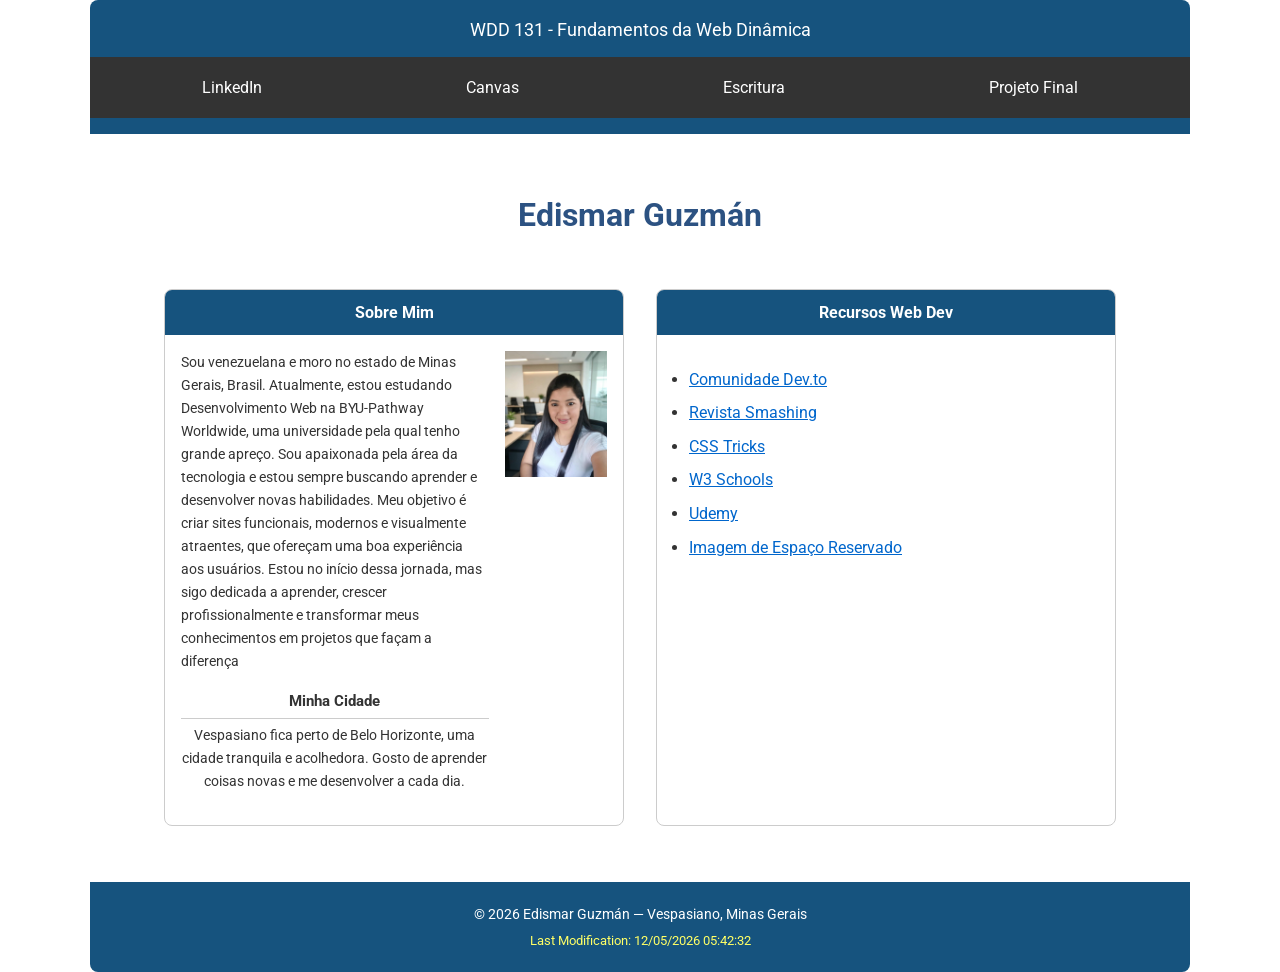
<file: index.html>
<!DOCTYPE html>
<html lang="pt-BR">
<head>
    <meta charset="UTF-8">
    <meta name="viewport" content="width=device-width, initial-scale=1.0">


    <meta name="description" content="WDD 131 - Fundamentos da Web Dinâmica | Edismar Guzmán | Curso de desenvolvimento Web">
    <meta name="author" content="Edismar Guzmán">

    <title>WDD 131 - Fundamentos da Web Dinâmica - Edismar Guzmán</title>

    <link rel="stylesheet" href="estilos/base.css">
    <script src="scripts/obterdatas.js" defer></script>

    <link rel="preconnect" href="https://fonts.googleapis.com">
    <link rel="preconnect" href="https://fonts.gstatic.com" crossorigin>
    <link href="https://fonts.googleapis.com/css2?family=Roboto:wght@400;700&display=swap" rel="stylesheet">



    
</head>
<body>
     <header>
        <span id="titulo-curso">WDD 131 - Fundamentos da Web Dinâmica</span>

        <nav>   
           <a href="https://linkedin.com/in/edismar" target="_blank">LinkedIn</a>
           <a href="https://byupw.instructure.com/">Canvas</a>
           <a href="https://www.churchofjesuschrist.org/study/scriptures?lang=por">Escritura</a>
           <a href="#">Projeto Final</a>
        </nav>
     </header>
        <main>
            <h1>Edismar Guzmán</h1>

              <section class="card">
                   <h2>Sobre Mim</h2>
                   <div class="sobre-conteudo">
                     <div class="sobre-texto">
                    
                        <p>Sou venezuelana e moro no estado de Minas Gerais, Brasil. 
                        Atualmente, estou estudando Desenvolvimento Web na BYU-Pathway Worldwide, uma universidade pela qual
                        tenho grande apreço. Sou apaixonada pela área da tecnologia e estou sempre buscando aprender e
                        desenvolver novas habilidades.
                        Meu objetivo é criar sites funcionais, modernos e visualmente atraentes, 
                        que ofereçam uma boa experiência aos usuários. Estou no início dessa jornada,
                        mas sigo dedicada a aprender, crescer profissionalmente e transformar meus conhecimentos 
                        em projetos que façam a diferença</p>

                        <h3>Minha Cidade</h3>
                        <p>Vespasiano fica perto de Belo Horizonte, uma cidade tranquila e acolhedora.
                         Gosto de aprender coisas novas e me desenvolver a cada dia.</p>
                    </div>

                    <div class="sobre-imagem">
                        <img src="imagens/edismar2n.jpg" alt="Foto de Edismar Guzmán" width="300">
                    </div>
                 </div>
            </section>

       <section class="card">
            <h2>Recursos Web Dev</h2>
            <ul>
                <li><a href="#">Comunidade Dev.to</a></li>
                <li><a href="#">Revista Smashing</a></li>
                <li><a href="#">CSS Tricks</a></li>
                <li><a href="#">W3 Schools</a></li>
                <li><a href="#">Udemy</a></li>
                <li><a href="#">Imagem de Espaço Reservado</a></li>
            </ul>
       </section>
  </main>
    
    <footer>
         <p>&copy; <span id="anoatual"></span> Edismar Guzmán — Vespasiano, Minas Gerais</p>
         <p id="ultimaModificacao"></p>
    </footer>
</body>
</html>
</file>
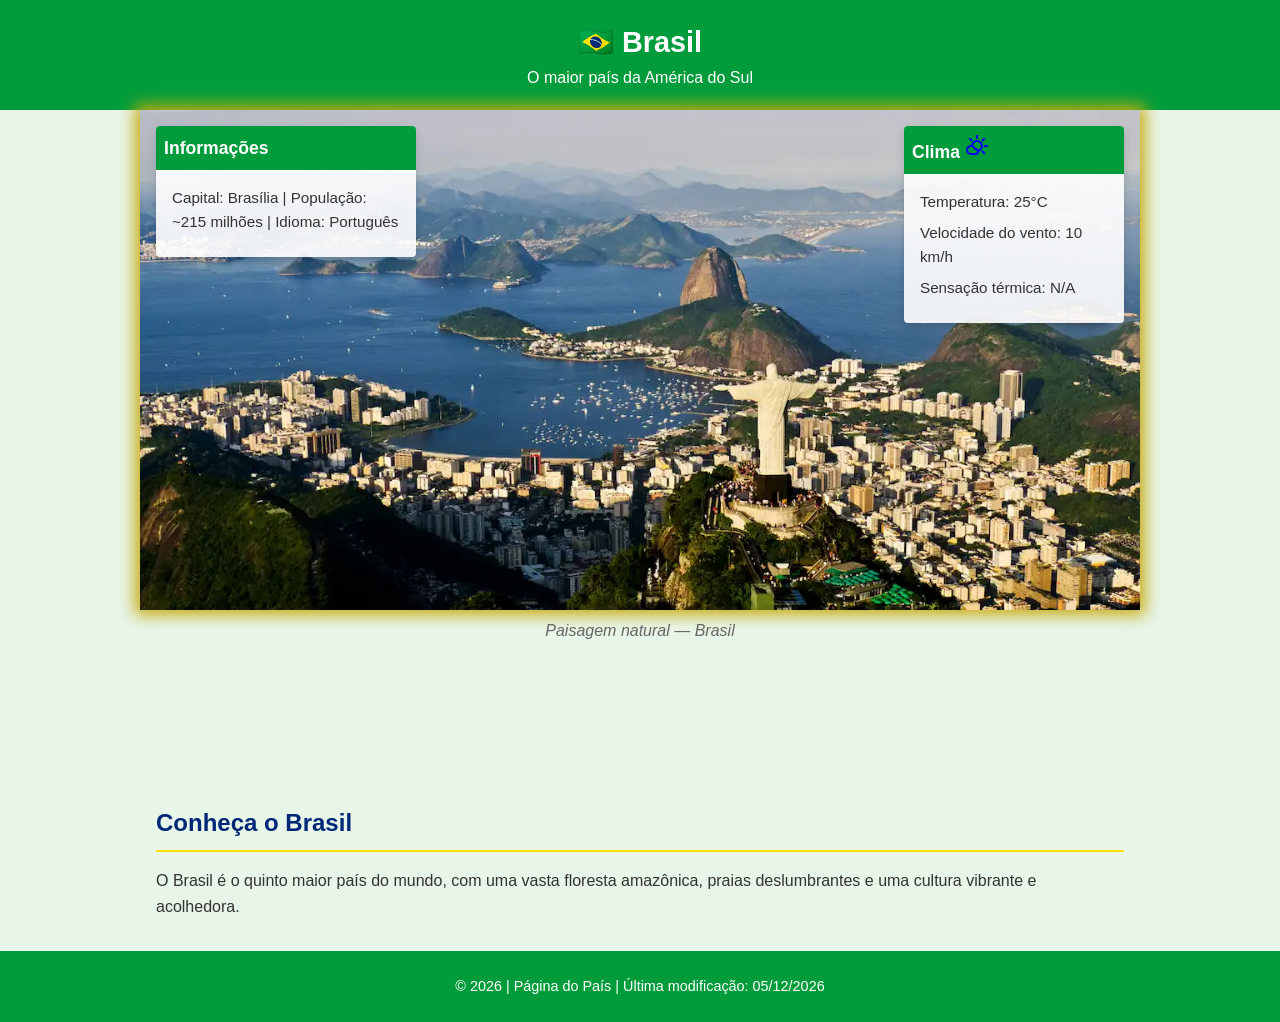
<file: local.html>
<!DOCTYPE html>
<html lang="pt-BR">
<head>
    <meta charset="utf-8">
    <meta name="viewport" content="width=device-width, initial-scale=1.0">
    <title>Brasil — Terra da Luz</title>
    <meta name="description" content="Conheça o Brasil: clima, geografia e belezas naturais">
    <meta name="author" content="Edismar Guzmán">
    
    <!-- Vinculamos o CSS primeiro -->
    <link rel="stylesheet" href="estilos/local.css">
    
    <!-- O atributo defer faz o JS carregar DEPOIS do HTML estar pronto -->
    <script src="scripts/local.js" defer></script>
</head>
<body>

    <header>
        <h1>🇧🇷 Brasil</h1>
        <p>O maior país da América do Sul</p>
    </header>

    <main>
        <!-- Imagem responsiva — usa srcset/picture -->
        <figure class="hero">
            <picture>
            <source srcset="imagem-brasil/brasil-grande.webp" media="(min-width: 768px)">
             <source srcset="imagem-brasil/brasil-media.webp" media="(min-width: 400px)">
            <img src="imagem-brasil/brasil-pequena.webp" alt="Paisagem do Brasil" width="800" height="400">
            </picture>

            <figcaption>Paisagem natural — Brasil</figcaption>
        </figure>

        <section class="intro">
            <h2>Conheça o Brasil</h2>
            <p>O Brasil é o quinto maior país do mundo, com uma vasta floresta amazônica, praias deslumbrantes e uma cultura vibrante e acolhedora.</p>
        </section>

        <section class="clima">
            <h2>Clima <img src="imagem-brasil/sol.svg" alt="Iconede clima"></h2>
            <ul>
                <li>Temperatura: <span id="temperatura">25</span>°C</li>
                <li>Velocidade do vento: <span id="vento">10</span> km/h</li>
                <li>Sensação térmica: <span id="sensacao">—</span></li>
            </ul>
        </section>

        <section class="dados">
            <h2>Informações</h2>
            <p>Capital: Brasília | População: ~215 milhões | Idioma: Português</p>
        </section>
    </main>

    <footer>
        <p>&copy; <span id="ano"></span> | Página do País | Última modificação: <span id="data-modificacao"></span></p>
    </footer>

</body>
</html>
</file>
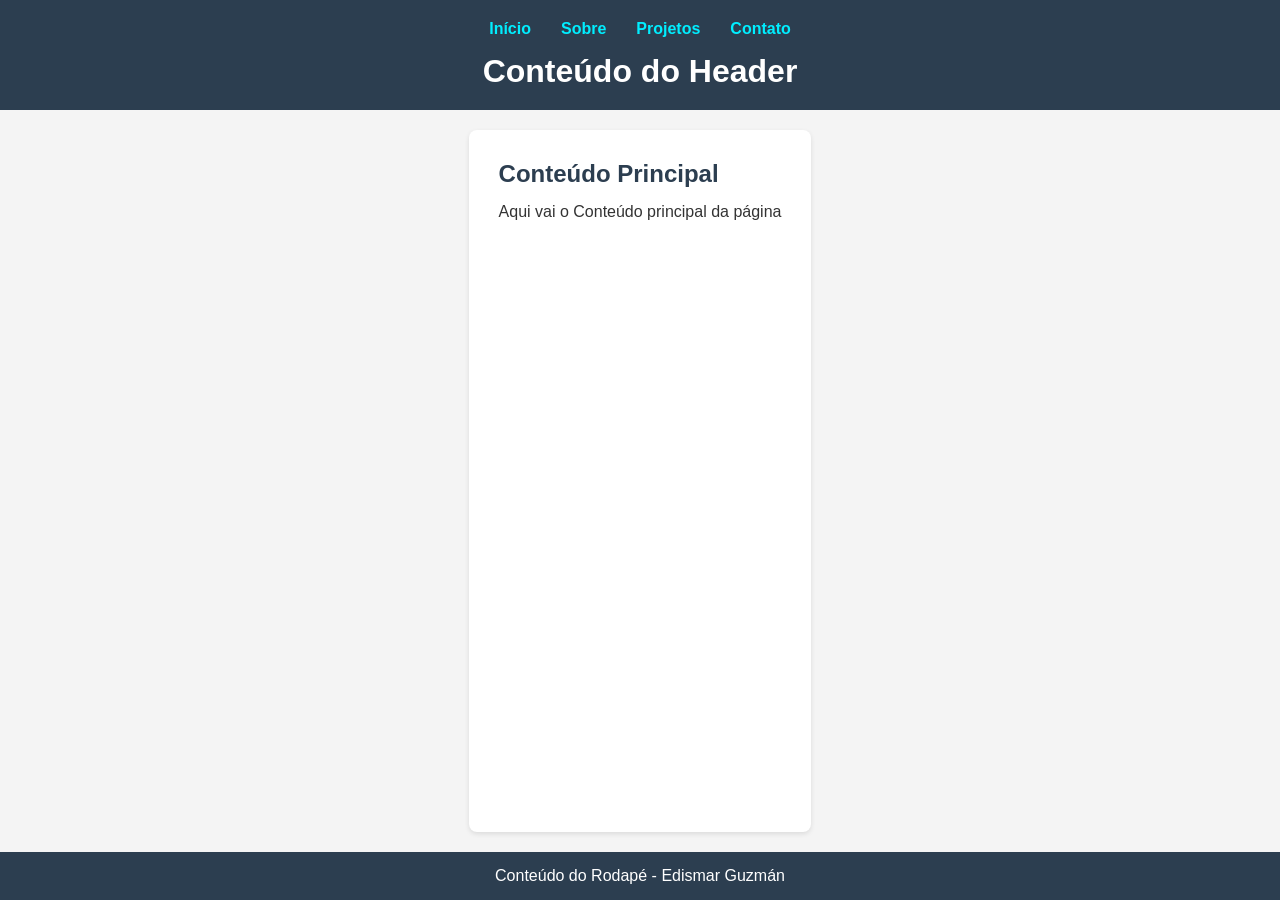
<file: semana01/layout-basico.html>
<!DOCTYPE html>
<html lang="pt-BR">
<head>
    <meta charset="UTF-8">
    <meta name="viewport" content="width=device-width, initial-scale=1.0">
    <title>Edimar Guzmán | WDD 131</title>
    <link rel="stylesheet" href="estilos/layout.css">

</head>
<body>

    <header>
        <nav>

        <a href="#">Início</a>
        <a href="#">Sobre</a>
        <a href="#">Projetos</a>
        <a href="#">Contato</a>
    </nav>
    <h1>Conteúdo do Header</h1>
    </header>
    <main>
        <section>
            <h2>Conteúdo Principal</h2>
            <p>Aqui vai o Conteúdo principal da página  </p>
        </section>
    </main>
    <footer>
        Conteúdo do Rodapé - Edismar Guzmán
    </footer>
    
</body>
</html>
</file>
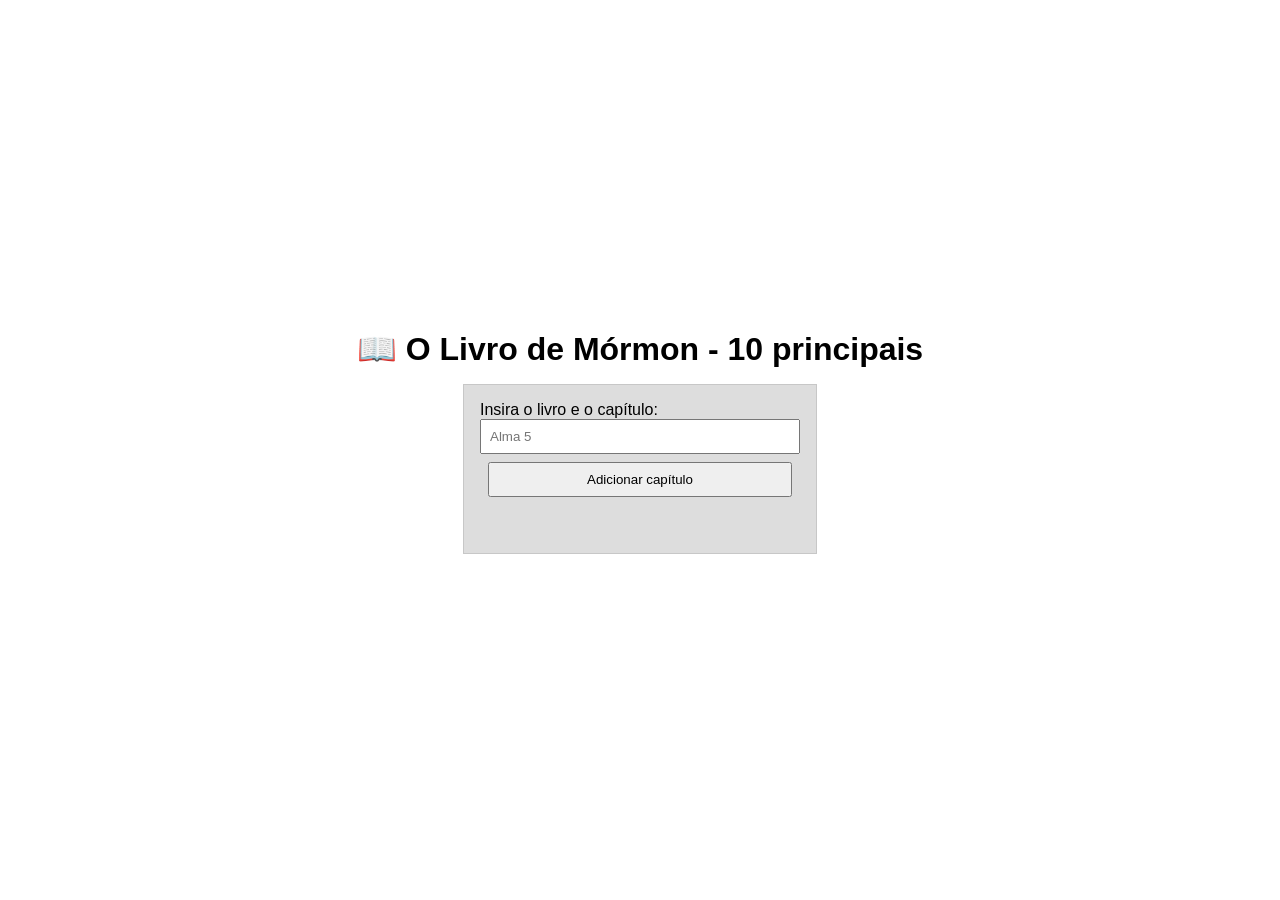
<file: semana02/bom.html>
<!DOCTYPE html>
<html lang="en">
<head>
    <meta charset="UTF-8">
    <meta name="viewport" content="width=device-width, initial-scale=1.0">
    <title>Capítulos Favoritos - Libro de Mórmon</title>
    <link rel="stylesheet" href="estilos/bom.css">

</head>
<body>
    <h1>📖
	O Livro de Mórmon - 10 principais</h1>
    <main>
	    <label for="favchap">Insira o livro e o capítulo: </label>
	    <input type="text" id="capfav" placeholder="Alma 5">
	    <button type="submit">Adicionar capítulo</button>
	    <ul id="lista-capítulos"></ul>
    </main>

    <script src="scripts/bom.js"></script>



</body>
</html>
</file>
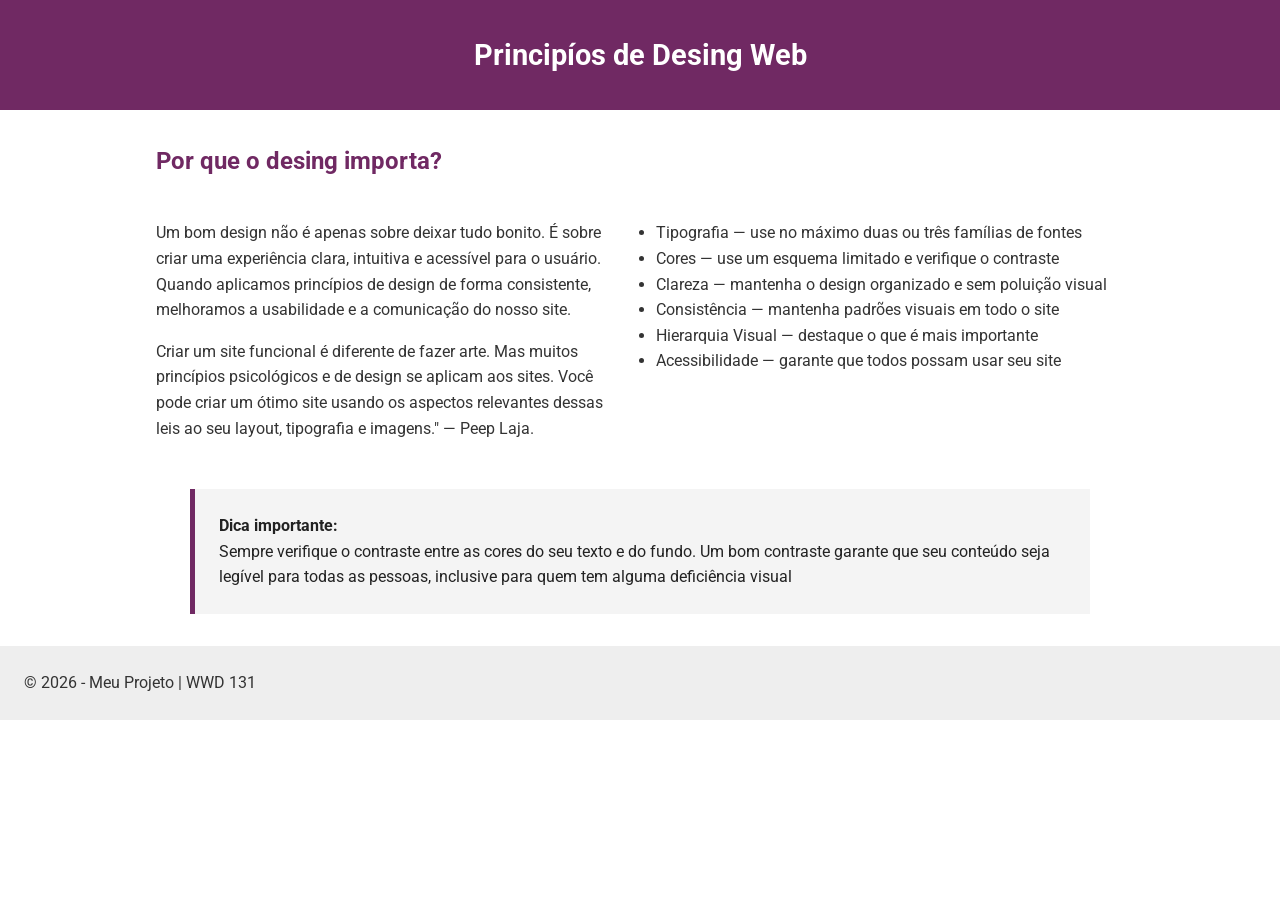
<file: semana03/deing.html>
<!DOCTYPE html>
<html lang="pt-br">
<head>
    <meta charset="UTF-8">
    <meta name="viewport" content="width=device-width, initial-scale=1.0">
    <title>Princípios do Desing</title>
    <link rel="stylesheet" href="estilos/dessing.css">
</head>

<body>
    
    <!--cabeçalho banner-->
    <div class="banner">
        <h1>Principíos de Desing Web</h1>
    </div>
    <!--Conteúdo Principal-->
 <main> 

    <h2>Por que o desing importa?</h2>

    <article>
        <p>Um bom design não é apenas sobre deixar tudo bonito. É sobre criar uma experiência clara, intuitiva e acessível 
             para o usuário. Quando aplicamos princípios de 
             design de forma consistente, melhoramos a usabilidade e a comunicação do nosso site.</p>
        <p>Criar um site funcional é diferente de fazer arte. Mas muitos princípios psicológicos e de design se
             aplicam aos sites. Você pode criar um ótimo site usando os aspectos relevantes dessas leis ao seu layout, tipografia e 
             imagens." — Peep Laja.</p>
    </article>

    <ul class="Principles">
        
    <li>Tipografia — use no máximo duas ou três famílias de fontes</li>
    <li>Cores — use um esquema limitado e verifique o contraste</li>
    <li>Clareza — mantenha o design organizado e sem poluição visual</li>
    <li>Consistência — mantenha padrões visuais em todo o site</li>
    <li>Hierarquia Visual — destaque o que é mais importante</li>
    <li>Acessibilidade — garante que todos possam usar seu site</li>
</ul>

    </ul>
</main>

<!--Caixa de destaque-->
<div class="callout">
    <p><strong>Dica importante:</strong></p>
        <p> Sempre verifique o contraste entre
         as cores do seu texto e do fundo. Um bom contraste garante que seu conteúdo seja 
         legível para todas as pessoas, inclusive para quem tem alguma deficiência visual</p>
</div>
    <!---Rodapé-->
    <footer>
        <p>&copy; 2026 - Meu Projeto | WWD 131</p>
    </footer>

</body>
</html>
</file>
<file: estilos/base.css>
/* ===== RESET GERAL ===== */
* {
    margin: 0;
    padding: 0;
    box-sizing: border-box;
}

body {
    font-family: 'Roboto', sans-serif;
    line-height: 1.6;
    color: #333;
    background-color: #ffffff;
    max-width: 1100px;
    margin: 0 auto;
}

/* ===== CABEÇALHO ===== */
header {
    background-color: #16537e;
    color: white;
    padding: 1rem;
    border-radius: 8px 8px 0 0;
}

#titulo-curso {
    display: block;
    text-align: center;
    margin-bottom: 0.8rem;
    font-size: 1.1rem;
}

/* ===== MENU DE NAVEGAÇÃO ===== */
nav {
    display: flex;
    justify-content: space-around;
    background-color: #333333;
    padding: 0.6rem;
    margin: 0 -1rem;
}

nav a {
    color: white;
    text-decoration: none;
    padding: 0.5rem 1rem;
}

nav a:hover {
    background-color: #16537e;
    border-radius: 4px;
}

/* ===== CONTEÚDO PRINCIPAL ===== */
main {
    background-color: #ffffff;
    padding: 1.5rem;
    max-width: 1000px;
    margin: 2rem auto;
    display: grid;
    grid-template-columns: 1fr 1fr;
    gap: 2rem;
}

h1 {
    grid-column: 1 / -1;
    text-align: center;
    color: #2c5282;
    margin-bottom: 1rem;
    font-size: 2rem;
}

/* ===== CARTÕES ===== */
.card {
    background-color: #ffffff;
    border: 1px solid #ccc;
    border-radius: 8px;
    overflow: hidden;
}

.card h2 {
    background-color: #16537e;
    color: white;
    padding: 0.6rem;
    text-align: center;
    font-size: 1rem;
    margin: 0;
}

/* ===== CARD 1 — SOBRE MIM ===== */
.sobre-conteudo {
    display: flex;
    gap: 1rem;
    padding: 1rem;
}

.sobre-texto {
    flex: 3;
}

.sobre-texto p {
    font-size: 0.9rem;
    color: #333;
    margin-bottom: 1rem;
}

.sobre-texto h3 {
    font-size: 0.95rem;
    margin: 1rem 0 0.3rem 0;
    padding-bottom: 0.3rem;
    border-bottom: 1px solid #ccc;
    text-align: center;
}

.sobre-texto h3 + p {
    text-align: center;
}

.sobre-imagem {
    flex: 1;
    display: flex;
    align-items: flex-start;
}

.sobre-imagem img {
    max-width: 100%;
    height: auto;
    display: block;
}

/* ===== CARD 2 — LISTA ===== */
.card ul {
    padding: 1.5rem 2rem;
    margin: 0;
}

.card li {
    margin: 0.5rem 0;
    color: #333;
}

.card a {
    color: #0066cc;
    text-decoration: underline;
}

/* ===== RODAPÉ ===== */
footer {
    background-color: #16537e;
    color: white;
    text-align: center;
    padding: 1rem;
    border-radius: 0 0 8px 8px;
}

footer p {
    margin: 0.3rem 0;
    font-size: 0.9rem;
}

footer p:last-child {
    font-size: 0.8rem;
    color: #ffff66;
}
</file>
<file: estilos/local.css>
:root {
    --cor-verde: #009c3b;
    --cor-amarelo: #ffdf00;
    --cor-azul: #002776;
    --cor-fundo: #e8f5e9;
    --cor-caixa: rgba(255, 255, 255, 0.9);
    --sombra: 0 4px 8px rgba(0,0,0,0.15);
}

* {
    margin: 0;
    padding: 0;
    box-sizing: border-box;
}

body {
    font-family: Arial, sans-serif;
    background-color: var(--cor-fundo);
    color: #333;
    line-height: 1.6;
}

header {
    background-color: var(--cor-verde);
    color: white;
    text-align: center;
    padding: 1.2rem;
}

h1 {
    font-size: 1.8rem;
}

main {
    position: relative;
    max-width: 1000px;
    margin: 0 auto;
}

.hero {
    width: 100%;
    margin: 0;
    position: relative;
}

.hero img {
    width: 100%;
    height: auto;
    display: block;
    box-shadow: 0 0 15px 5px rgba(199, 171, 13, 0.999);

}

.hero figcaption {
    text-align: center;
    font-style: italic;
    color: #666;
    margin-top: 0.5rem;
}

.intro {
    margin: 2rem 1rem;
}

.intro h2 {
    color: var(--cor-azul);
    border-bottom: 2px solid var(--cor-amarelo);
    padding-bottom: 0.5rem;
    margin-bottom: 1rem;
}

.clima,
.dados {
    background-color: var(--cor-caixa);
    padding: 1rem;
    border-radius: 4px;
    box-shadow: var(--sombra);
}

.clima h2,
.dados h2 {
    background-color: var(--cor-verde);
    color: white;
    padding: 0.5rem;
    margin: -1rem -1rem 1rem -1rem;
    border-radius: 4px 4px 0 0;
    font-size: 1.1rem;
}

.clima ul {
    list-style: none;
}

.clima li,
.dados p {
    margin: 0.4rem 0;
    font-size: 0.95rem;
}

.clima .icone-clima::after {
    content: ' ⛅';
}

.dados {
    margin: 1rem;
}
.clima {
    margin: 1rem;
}

@media (min-width: 768px) {
    .intro {
        margin-top: 10rem;
    }

    .dados {
        position: absolute;
        top: 1rem;
        left: 1rem;
        width: 260px;
        margin: 0;
        z-index: 10;
    }

    .clima {
        position: absolute;
        top: 1rem;
        right: 1rem;
        width: 220px;
        margin: 0;
        z-index: 10;
    }
}

footer {
    background-color: var(--cor-verde);
    color: white;
    text-align: center;
    padding: 1.2rem;
    margin-top: 2rem;
}

footer p {
    margin: 0.3rem 0;
    font-size: 0.9rem;
}
</file>
<file: semana01/estilos/layout.css>
* {
    margin: 0;
    padding: 0;
    box-sizing: border-box;
}

body {
    font-family: Arial, sans-serif;
    background-color: #f4f4f4;
    color: #333;
    min-height: 100vh;
    display: grid;
    grid-template-rows: auto 1fr auto;
    gap: 20px;
}

header {
    background-color: #2c3e50;
    color: #ffffff;
    padding: 20px;
    text-align: center;
}

nav {
    display: flex;
    justify-content: center;
    gap: 30px;
    margin-bottom: 15px;
}

nav a {
    text-decoration: none;
    font-weight: bold;
}

nav a:link {
    color: #00eeff;
}

nav a:visited {
    color: #00eeff;
}

nav a:hover {
    color: #3498db;
    text-decoration: underline;
}

nav a:active {
    color: #2ecc71;
}

main {
    max-width: 800px;
    margin: 0 auto;
    padding: 30px;
    background: white;
    border-radius: 8px;
    box-shadow: 0 2px 5px rgba(0,0,0,0.1);
}

main h2 {
    color: #2c3e50;
    margin-bottom: 15px;
}

footer {
    background-color: #2c3e50;
    color: white;
    text-align: center;
    padding: 15px;
}
</file>
<file: semana02/estilos/bom.css>
* {
	margin: 0;
	padding: 0;
}

body {
	height: 100vh;
	display: flex;
	flex-direction: column;
	align-items: center;
	justify-content: center;
	font-family: Acme, Arial, sans-serif;
}

h1 {
	font-size: 1.5rem;
}

main {
	margin: 1rem auto;
	border: 1px solid rgb(0 0 0 / 0.1);
	padding: 1rem;
	background-color: #ddd;
	display: flex;
	flex-direction: column;
}

input,
button {
	padding: 0.5rem;
}

button {
	margin: 0.5rem;
}

.delete {
	width: fit-content;
}

.input {
	display: flex;
	gap: 1rem;
}

.list {
	padding: 0.5rem;
}

ul {
	margin: 1rem;
	list-style: none;
}

li {
	display: flex;
	align-items: center;
	justify-content: space-between;
}

@media only screen and (min-width: 32.5em) {
	h1 {
		font-size: 2rem;
	}

	main {
		width: 320px;
	}
}
</file>
<file: semana03/estilos/dessing.css>
/*Importa a fonte Roboto do Google*/
@import url('https://fonts.googleapis.com/css2?family=Roboto:wght@400;700&display=swap');

* {
    margin: 0;
    padding: 0;
    box-sizing: border-box;
}

/* Configurações do corpo da página*/
body {
    font-family: 'Roboto', sans-serif;
    line-height: 1.6;
    color: #333;
    background-color: #fff;
 
}
.banner {
    background-color: #702963;
    color: white;
    padding: 2rem;
    text-align: center;

}

.banner h1 {
    font-size: 1.8rem;

}

/* O título precisa ocupar as duas colunas*/
main {
    max-width: 1000px;
    margin: 2rem auto;
    padding: 0 1rem;
    display: grid;
    grid-template-columns: 1fr 1fr;
    gap: 2rem;
}

main h2 {
    grid-column: 1 / 3;
    text-align: left;
    color: #702963;
    font-size: 1.5rem;
    margin-bottom: 0.5rem;

}
/*Paragrafos de artigo*/
article p {
    margin-bottom: 1rem;
    
}
/*lista dos princípios*/

.principles {
    list-style: none;

}

.principles li {
    padding: 0.5rem 0;
    border-bottom: 1px solid #ddd;

}
.callout {
    background-color: #f4f4f4;
    color: #222;
    padding: 1.5rem;
    margin: 2rem auto;
    max-width: 900px;
    border-left: 5px solid #702963;

}
.callout strong {
    font-weight: 700;
}


footer {
    text-align: left;
    padding: 1.5rem;
    background-color: #eee;
    margin-top: 2rem;
}
</file>
